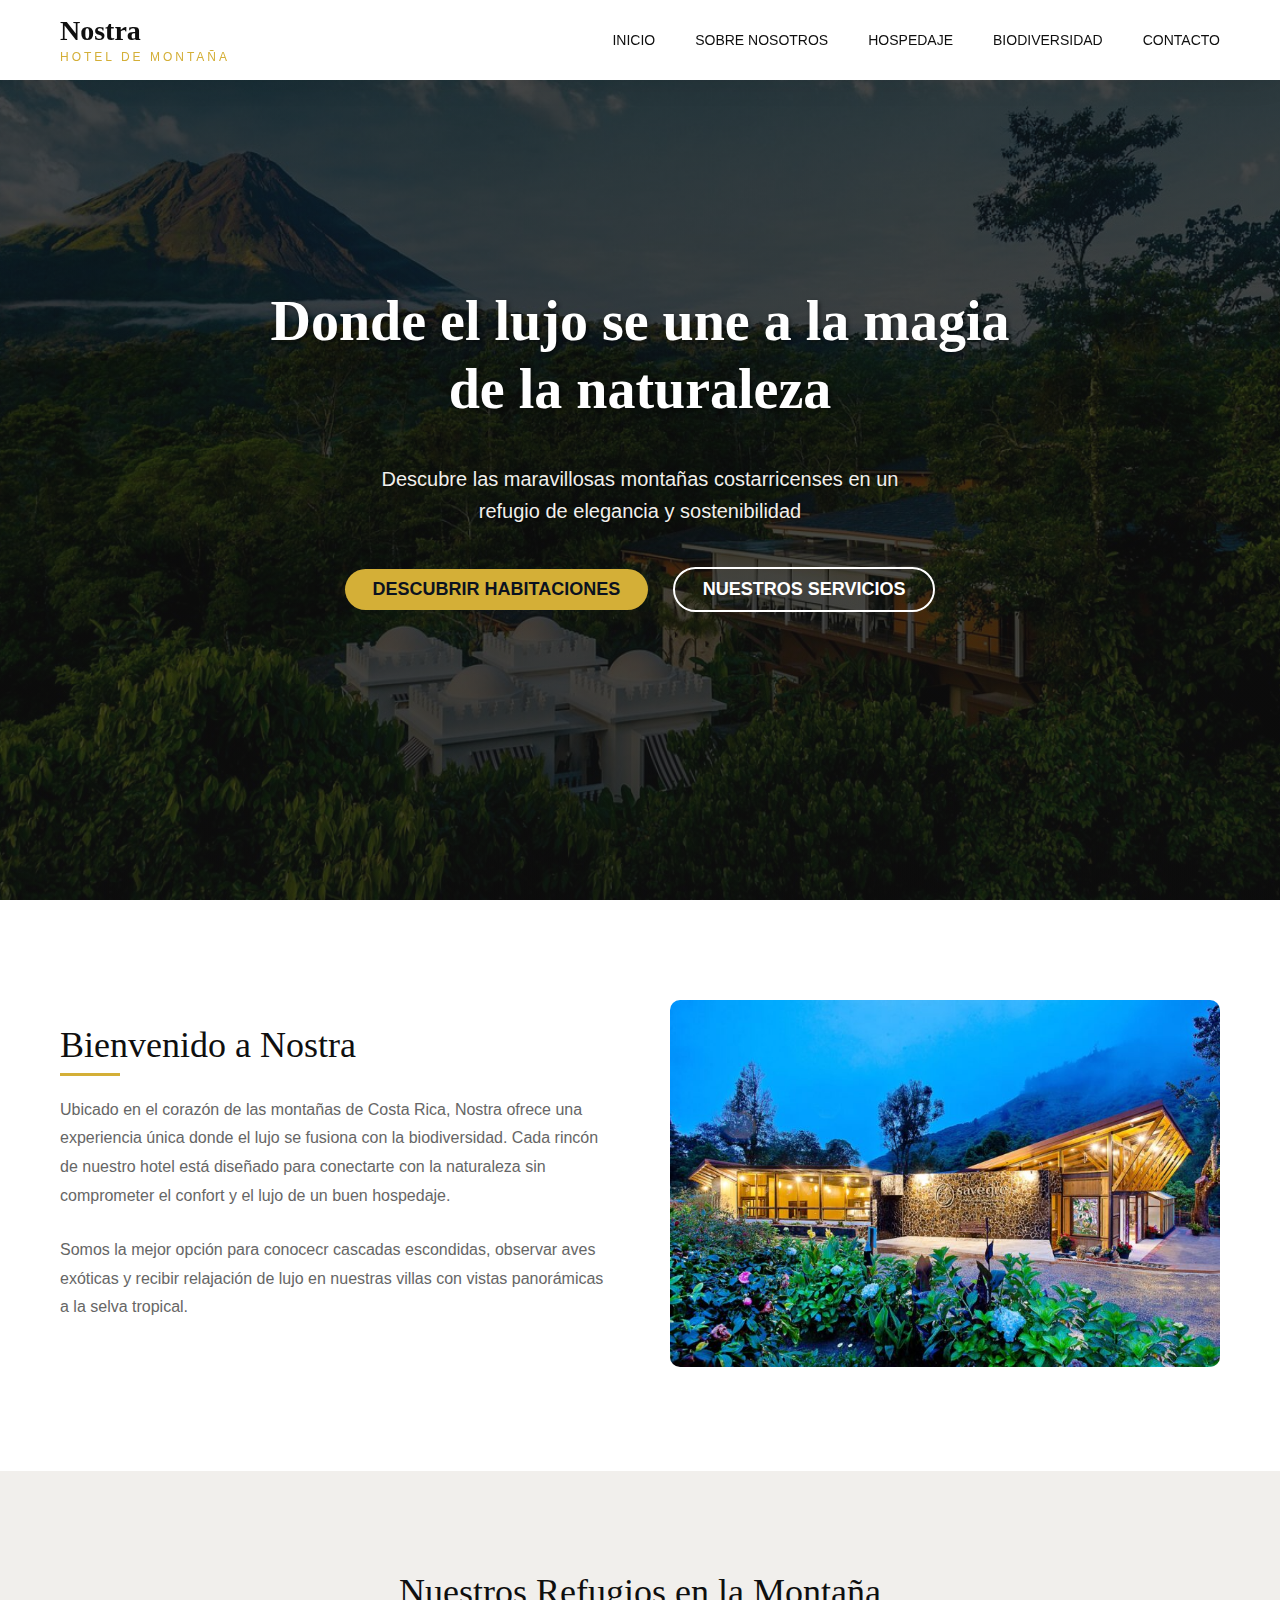
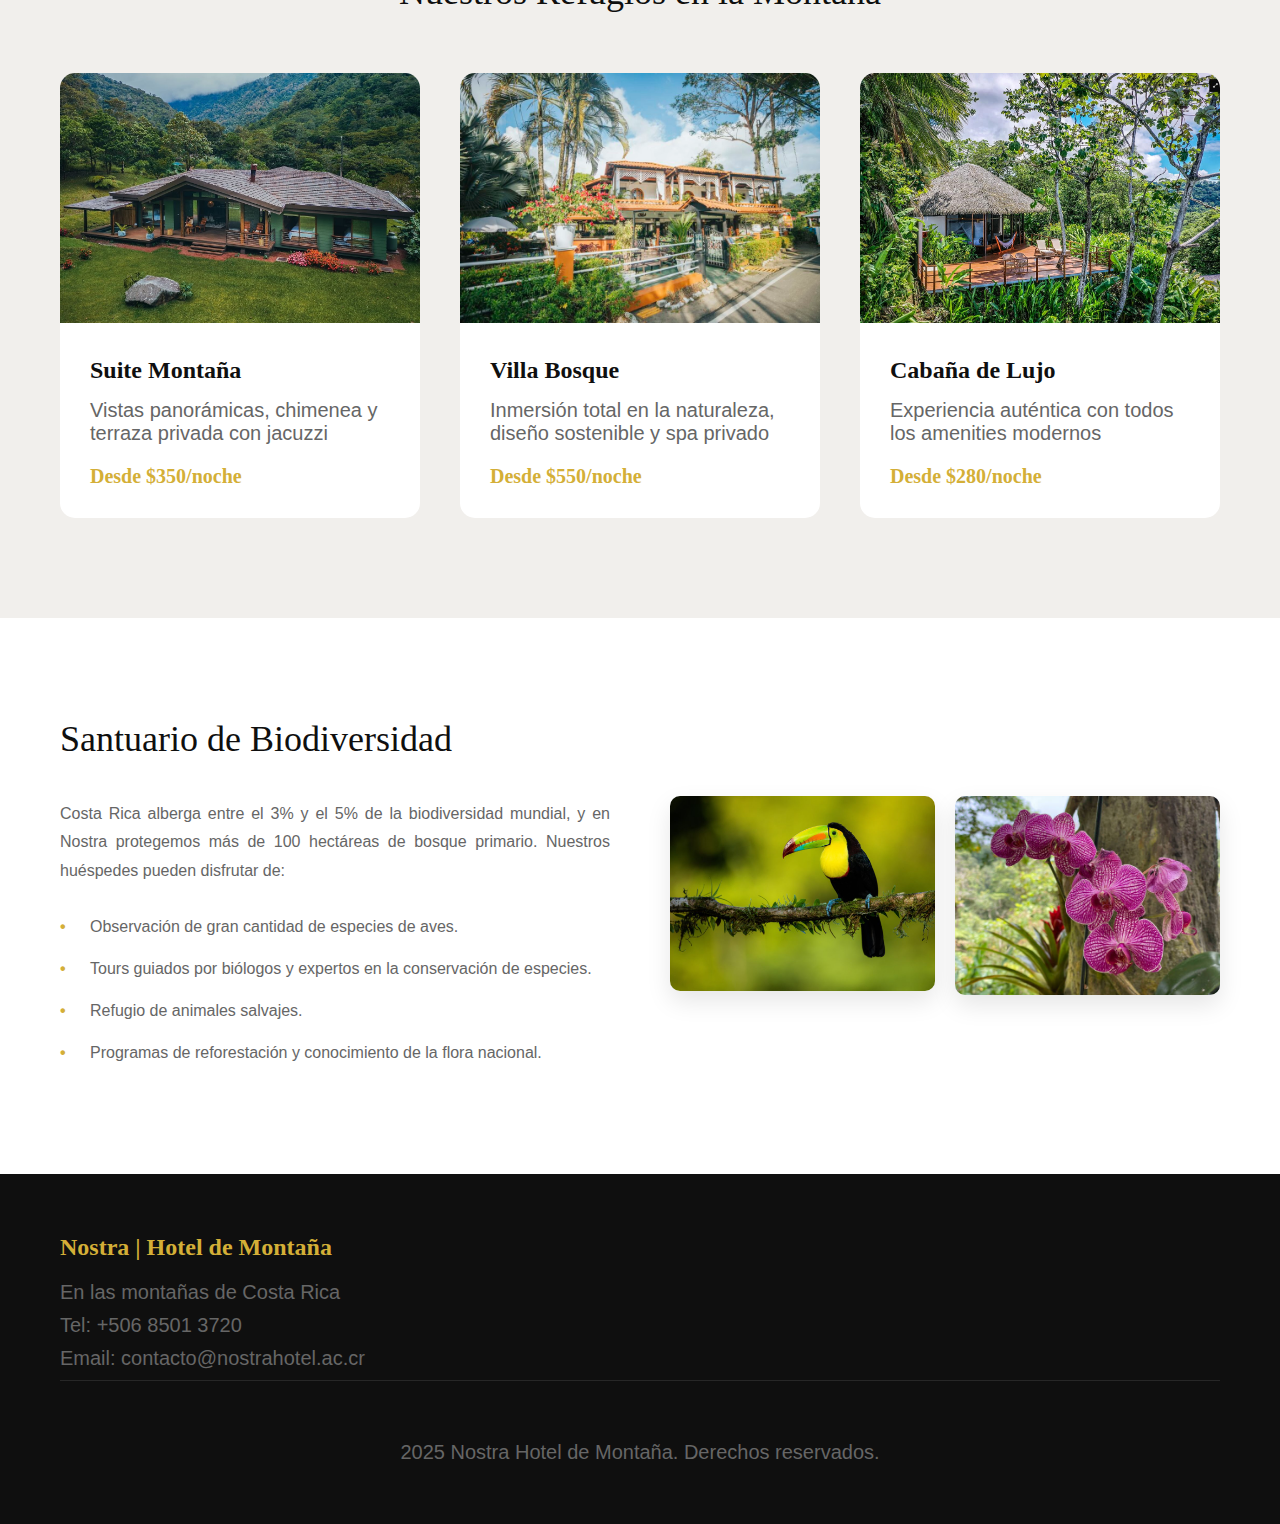
<file: examen/inicio.html>
<!DOCTYPE html>
<html lang="es">
	<head>
		<title>Sitio Web</title>
		<meta charset="UTF-8" />        
        <link href="imagenes/favicon.png" rel="icon">
        <link href="css/index.css" rel="stylesheet">
	</head>

    <body class = "pagina-inicio">   
      <header class = "encabezado-inicio"> <!-- Aqui voy a poner los elementos principales del header para que se vea bonito-->
        <div class = "contenedor-encabezado">
            <div class = "logo">
                <h1>Nostra</h1>
                <span>Hotel de Montaña</span>  <!-- Aqui busqué cómo hacer guardar de forma genérica y me encontré con span, revisar si da problemas. También recordar que es a esta linea a la que le aplico el formado span en el css-->
                     </div> 
                <nav class="navegacion-inicio">
                    <ul class="lista-navegacion"> <!-- Esta etiqueta es para listas de elementos, no olvidara y eliminarla por error-->
                        <li><a href="#">Inicio</a></li> <!-- Hay que poner los "#", recordar no borrarlos-->
                        <li><a href="#">Sobre Nosotros</a></li>
                        <li><a href="#">Hospedaje</a></li>
                        <li><a href="#">Biodiversidad</a></li>
                        <li><a href="#">Contacto</a></li>
                    </ul>
                </nav>
                </div>
            </header>    

            <section class="seccion-principal">
                <div class="capa-superpuesta"></div>
                    <div class="contenido-principal">
                        <h2>Donde el lujo se une a la magia de la naturaleza</h2>
                        <p>Descubre las maravillosas montañas costarricenses en un refugio de elegancia y sostenibilidad</p>
                        <div class="botones-principales">
                            <a href="#" class="botones">DESCUBRIR HABITACIONES</a>
                            <a href="#" class="botones boton-secundario">NUESTROS SERVICIOS</a>
                    </div>
                </div>
        </section>   

        <section class= "seccion-bienvenida">
            <div class = "contenedor">
                <div class = "contenido-bienvenida">
                    <div class = "texto-bienvenida">
                        <h2>Bienvenido a Nostra</h2>
                        <p>Ubicado en el corazón de las montañas de Costa Rica, Nostra ofrece una experiencia única donde el lujo se fusiona con la biodiversidad. Cada rincón de nuestro hotel está diseñado para conectarte con la naturaleza sin comprometer el confort y el lujo de un buen hospedaje.</p>
                        <p>Somos la mejor opción para conocecr cascadas escondidas, observar aves exóticas y recibir relajación de lujo en nuestras villas con vistas panorámicas a la selva tropical.</p>
                    </div>
                    <div class = "imagen-bienvenida">
                        <img src="imagenes/hotel-exterior.jpg" alt="Vista exterior del hotel Nostra">  <!-- Esta es la imagen donde se ve el hotel por fuera, no la de las montañas, recordar eso-->
                    </div>
                </div>
            </div>
        </section>

        <section class="seccion-habitaciones">
        <div class="contenedor">
            <h2>Nuestros Refugios en la Montaña</h2>

            <div class="rejilla-habitaciones">

                <!-- article creo que no lo vimos en clase pero es para contenido independiente, lo busqué  -->
            <article class="tarjeta-habitacion">
                <div class="imagen-habitacion">
                    <img src="imagenes/suite-montana.jpg" alt="Suite Montaña">
                </div>
                <div class="info-habitacion">
                <h3>Suite Montaña</h3>
                <p>Vistas panorámicas, chimenea y terraza privada con jacuzzi</p>
                    <span class="precio-habitacion">Desde $350/noche</span>
                </div>
            </article>

            <article class="tarjeta-habitacion">
                <div class="imagen-habitacion">
                <img src="imagenes/Hotel-Villabosque.jpeg" alt="Villa Bosque">
                </div>
                <div class="info-habitacion">
                <h3>Villa Bosque</h3>
                <p>Inmersión total en la naturaleza, diseño sostenible y spa privado</p>
                <span class="precio-habitacion">Desde $550/noche</span>
                </div>
            </article>

            <article class="tarjeta-habitacion">
                <div class="imagen-habitacion">
                <img src="imagenes/cabaña-lujo.jpg" alt="Cabaña de Lujo">
                </div>
                <div class="info-habitacion">
                <h3>Cabaña de Lujo</h3>
                <p>Experiencia auténtica con todos los amenities modernos</p>
                <span class="precio-habitacion">Desde $280/noche</span>
                </div>
            </article>

            </div>
            </div>
        </section>


        <section class="seccion-biodiversidad">
            <div class="contenedor">
                <div class="contenido-biodiversidad">
                    <div class="texto-biodiversidad">
                        <h2>Santuario de Biodiversidad</h2>
                        <p>Costa Rica alberga entre el 3% y el 5% de la biodiversidad mundial, y en Nostra protegemos más de 100 hectáreas de bosque primario. Nuestros huéspedes pueden disfrutar de:</p>
                    <ul class="lista-biodiversidad">
                        <li>Observación de gran cantidad de especies de aves.</li>
                        <li>Tours guiados por biólogos y expertos en la conservación de especies.</li>
                        <li>Refugio de animales salvajes. </li>
                        <li>Programas de reforestación y conocimiento de la flora nacional.</li>
                    </ul>
                </div>
                <div class="galeria-biodiversidad">
                        <img src="imagenes/avetropical.jpg" alt="Ave tropical">
                        <img src="imagenes/orquidea.jpg" alt="Orquídea endémica">
                    </div>
                </div>
            </div>
        </section>


            <footer class="pie-inicio">
                <div class="contenedor">
                    <div class="contenido-pie">
                        <div class="info-pie">
                            <h3>Nostra | Hotel de Montaña</h3>
                            <p>En las montañas de Costa Rica</p>
                            <p>Tel: +506 8501 3720</p>
                            <p>Email: contacto@nostrahotel.ac.cr</p>
                        </div>
                    </div>
                    <div class="pie-final">
                    <p>2025 Nostra Hotel de Montaña. Derechos reservados.</p>
                </div>
            </div>    
        </footer>

    </body>
</html>
</file>
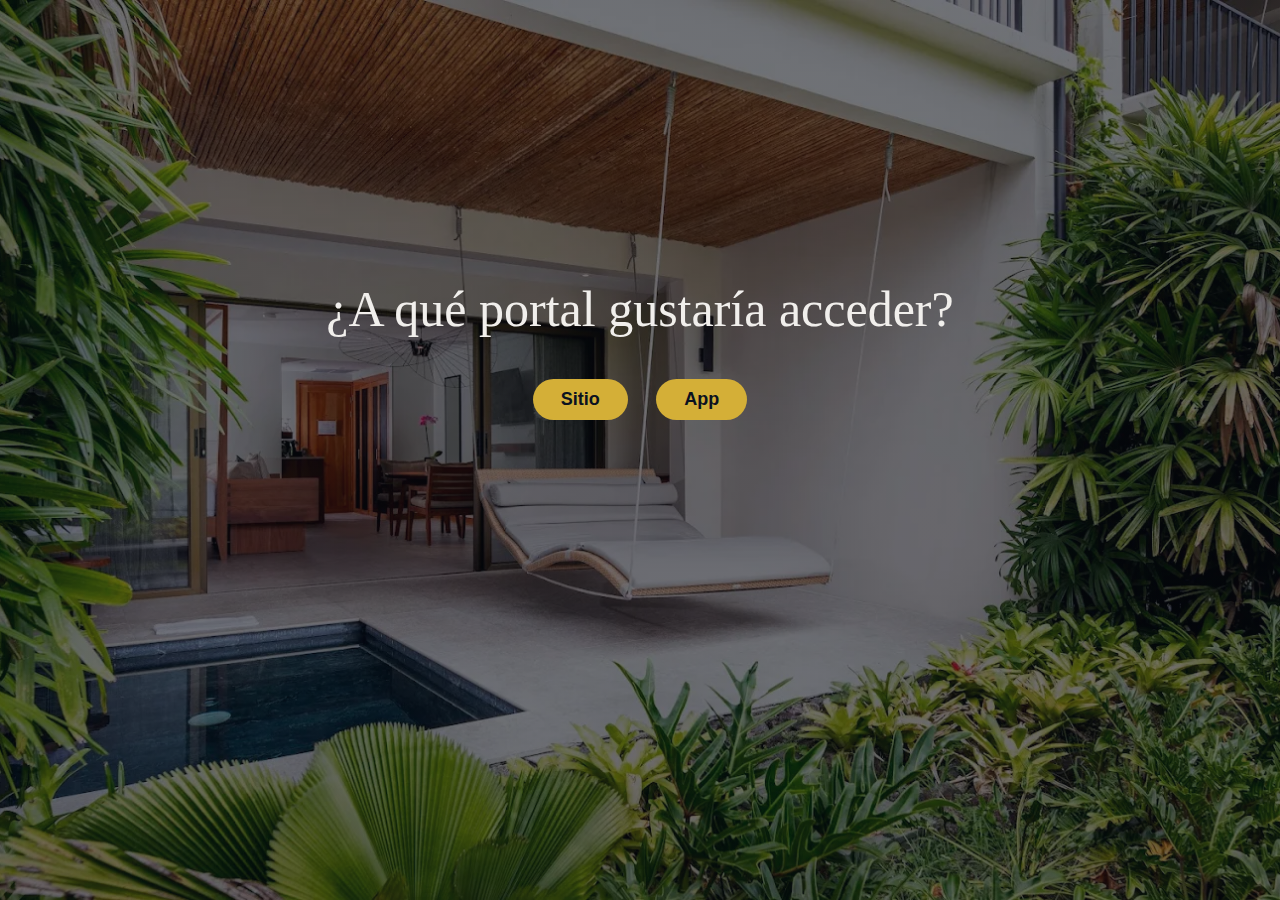
<file: examen/landing.html>
<!doctype html>
<html lang="es">
  <head>
    <title>Elección</title>
    <meta charset="utf-8">
    <link href="imagenes/favicon.png" rel="icon">
    <link href="css/index.css" rel="stylesheet">
  </head>

  <body>
    <section class="fondolanding">
      <section class="bajar1">
        <div class="preguntalanding">
          <h2>¿A qué portal gustaría acceder?</h2>
          <div class="centrado bajar2">
            <a href="inicio.html" class="botones">Sitio</a>
            <a href="tour.html" class="botones">App</a>
          </div>
        </div>
      </section>
    </section>
  </body>
</html>
</file>
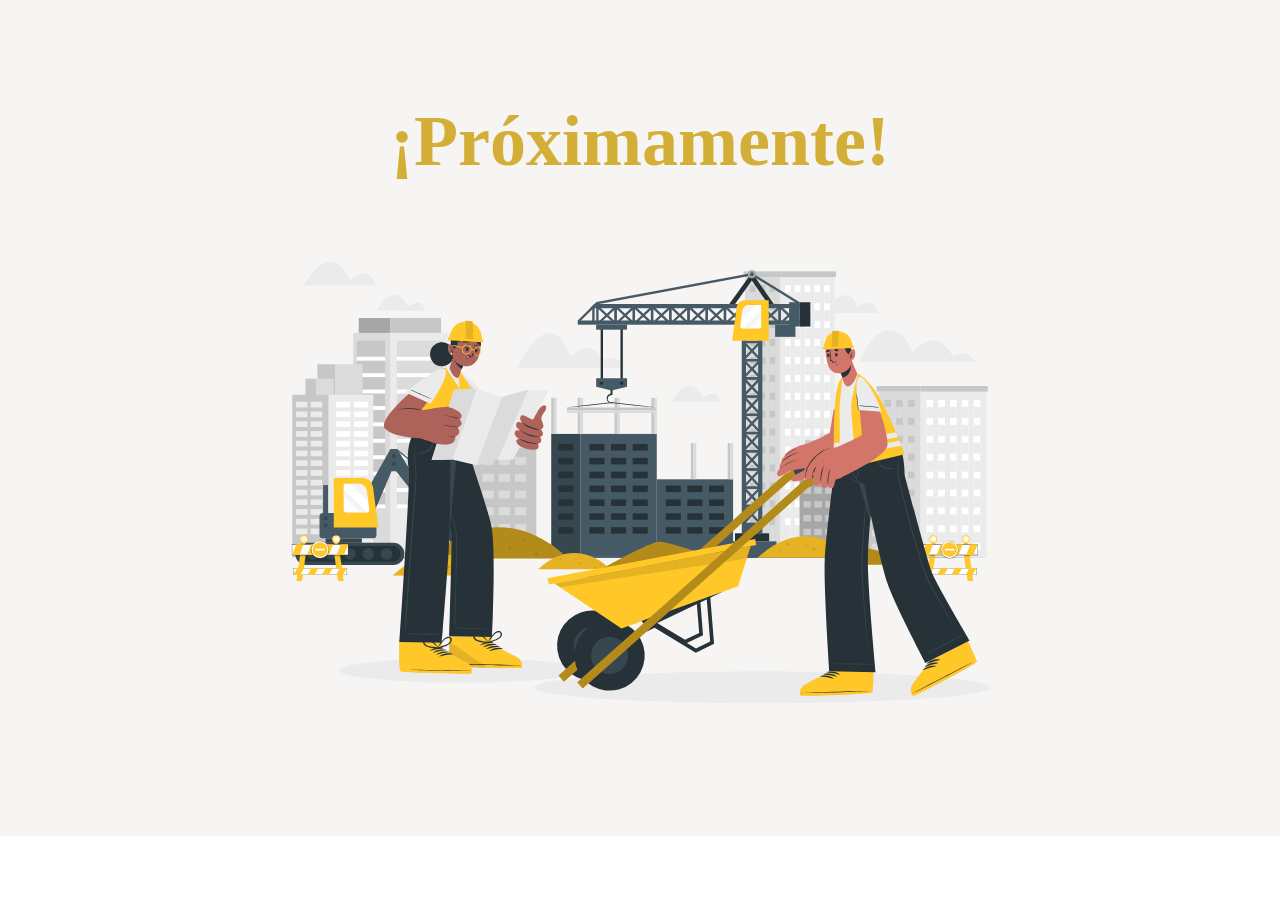
<file: tarea2/apps.html>
<!DOCTYPE html>
<html lang="es">
	<head>
		<title>Aplicación</title>
		<meta charset="UTF-8" />        
        <link href="imagenes/faviconhotel.png" rel="icon">
        <link href="css/index.css" rel="stylesheet">
	</head>
    
    <body>
    <section class="app-back">
        <div class="anuncio-app">
        <h1 id="title-a">¡Próximamente!</h1>
        <img class="app-img" src="imagenes/construction.svg" alt="Logo del hotel">
    </body>
</html>
</file>
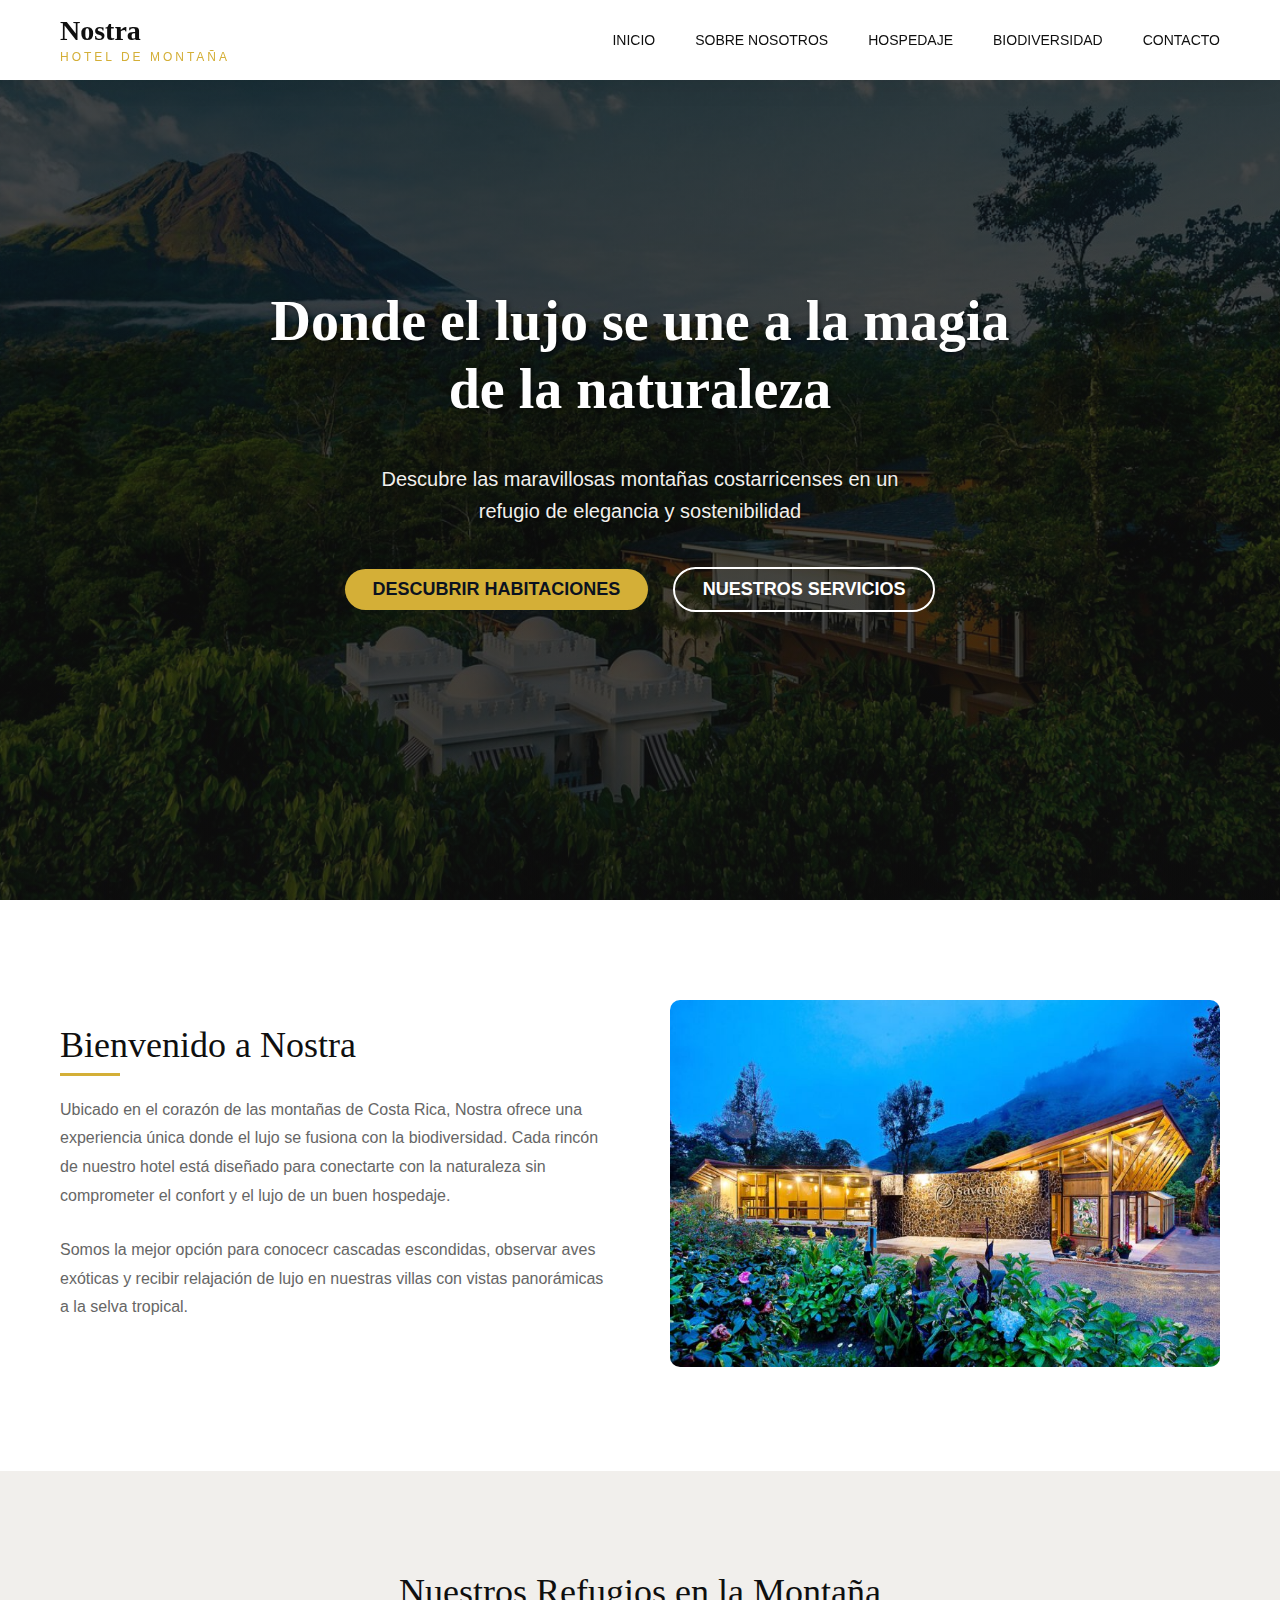
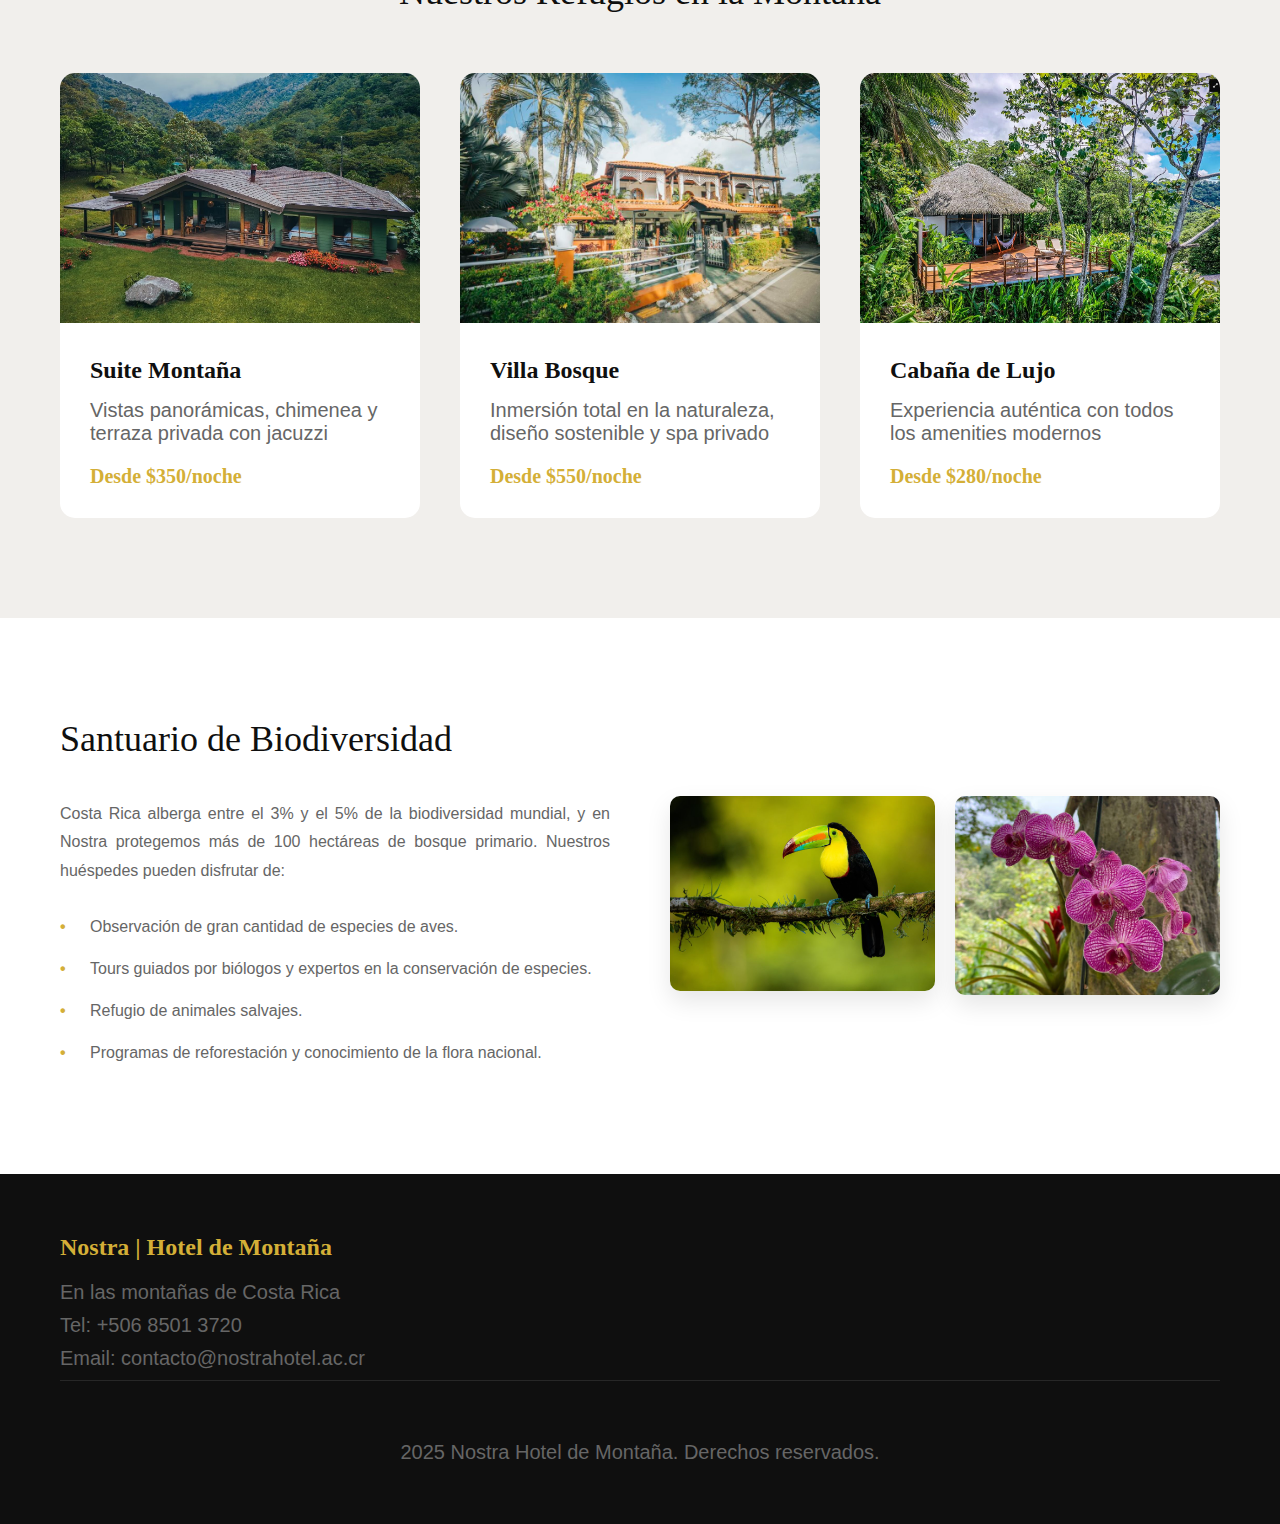
<file: tarea2/inicio.html>
<!DOCTYPE html>
<html lang="es">
	<head>
		<title>Sitio Web</title>
		<meta charset="UTF-8" />        
        <link href="imagenes/faviconhotel.png" rel="icon">
        <link href="css/index.css" rel="stylesheet">
	</head>

    <body class = "pagina-inicio">   
      <header class = "encabezado-inicio"> <!-- Aqui voy a poner los elementos principales del header para que se vea bonito-->
        <div class = "contenedor-encabezado">
            <div class = "logo">
                <h1>Nostra</h1>
                <span>Hotel de Montaña</span>  <!-- Aqui busqué cómo hacer guardar de forma genérica y me encontré con span, revisar si da problemas. También recordar que es a esta linea a la que le aplico el formado span en el css-->
                     </div> 
                <nav class="navegacion-inicio">
                    <ul class="lista-navegacion"> <!-- Esta etiqueta es para listas de elementos, no olvidara y eliminarla por error-->
                        <li><a href="#">Inicio</a></li> <!-- Hay que poner los "#", recordar no borrarlos-->
                        <li><a href="#">Sobre Nosotros</a></li>
                        <li><a href="#">Hospedaje</a></li>
                        <li><a href="#">Biodiversidad</a></li>
                        <li><a href="#">Contacto</a></li>
                    </ul>
                </nav>
                </div>
            </header>    

            <section class="seccion-principal">
                <div class="capa-superpuesta"></div>
                    <div class="contenido-principal">
                        <h2>Donde el lujo se une a la magia de la naturaleza</h2>
                        <p>Descubre las maravillosas montañas costarricenses en un refugio de elegancia y sostenibilidad</p>
                        <div class="botones-principales">
                            <a href="#" class="botones">DESCUBRIR HABITACIONES</a>
                            <a href="#" class="botones boton-secundario">NUESTROS SERVICIOS</a>
                    </div>
                </div>
        </section>   

        <section class= "seccion-bienvenida">
            <div class = "contenedor">
                <div class = "contenido-bienvenida">
                    <div class = "texto-bienvenida">
                        <h2>Bienvenido a Nostra</h2>
                        <p>Ubicado en el corazón de las montañas de Costa Rica, Nostra ofrece una experiencia única donde el lujo se fusiona con la biodiversidad. Cada rincón de nuestro hotel está diseñado para conectarte con la naturaleza sin comprometer el confort y el lujo de un buen hospedaje.</p>
                        <p>Somos la mejor opción para conocecr cascadas escondidas, observar aves exóticas y recibir relajación de lujo en nuestras villas con vistas panorámicas a la selva tropical.</p>
                    </div>
                    <div class = "imagen-bienvenida">
                        <img src="imagenes/hotel-exterior.jpg" alt="Vista exterior del hotel Nostra">  <!-- Esta es la imagen donde se ve el hotel por fuera, no la de las montañas, recordar eso-->
                    </div>
                </div>
            </div>
        </section>

        <section class="seccion-habitaciones">
        <div class="contenedor">
            <h2>Nuestros Refugios en la Montaña</h2>

            <div class="rejilla-habitaciones">

                <!-- article creo que no lo vimos en clase pero es para contenido independiente, lo busqué  -->
            <article class="tarjeta-habitacion">
                <div class="imagen-habitacion">
                    <img src="imagenes/suite-montana.jpg" alt="Suite Montaña">
                </div>
                <div class="info-habitacion">
                <h3>Suite Montaña</h3>
                <p>Vistas panorámicas, chimenea y terraza privada con jacuzzi</p>
                    <span class="precio-habitacion">Desde $350/noche</span>
                </div>
            </article>

            <article class="tarjeta-habitacion">
                <div class="imagen-habitacion">
                <img src="imagenes/Hotel-Villabosque.jpeg" alt="Villa Bosque">
                </div>
                <div class="info-habitacion">
                <h3>Villa Bosque</h3>
                <p>Inmersión total en la naturaleza, diseño sostenible y spa privado</p>
                <span class="precio-habitacion">Desde $550/noche</span>
                </div>
            </article>

            <article class="tarjeta-habitacion">
                <div class="imagen-habitacion">
                <img src="imagenes/cabaña-lujo.jpg" alt="Cabaña de Lujo">
                </div>
                <div class="info-habitacion">
                <h3>Cabaña de Lujo</h3>
                <p>Experiencia auténtica con todos los amenities modernos</p>
                <span class="precio-habitacion">Desde $280/noche</span>
                </div>
            </article>

            </div>
            </div>
        </section>


        <section class="seccion-biodiversidad">
            <div class="contenedor">
                <div class="contenido-biodiversidad">
                    <div class="texto-biodiversidad">
                        <h2>Santuario de Biodiversidad</h2>
                        <p>Costa Rica alberga entre el 3% y el 5% de la biodiversidad mundial, y en Nostra protegemos más de 100 hectáreas de bosque primario. Nuestros huéspedes pueden disfrutar de:</p>
                    <ul class="lista-biodiversidad">
                        <li>Observación de gran cantidad de especies de aves.</li>
                        <li>Tours guiados por biólogos y expertos en la conservación de especies.</li>
                        <li>Refugio de animales salvajes. </li>
                        <li>Programas de reforestación y conocimiento de la flora nacional.</li>
                    </ul>
                </div>
                <div class="galeria-biodiversidad">
                        <img src="imagenes/avetropical.jpg" alt="Ave tropical">
                        <img src="imagenes/orquidea.jpg" alt="Orquídea endémica">
                    </div>
                </div>
            </div>
        </section>


            <footer class="pie-inicio">
                <div class="contenedor">
                    <div class="contenido-pie">
                        <div class="info-pie">
                            <h3>Nostra | Hotel de Montaña</h3>
                            <p>En las montañas de Costa Rica</p>
                            <p>Tel: +506 8501 3720</p>
                            <p>Email: contacto@nostrahotel.ac.cr</p>
                        </div>
                    </div>
                    <div class="pie-final">
                    <p>2025 Nostra Hotel de Montaña. Derechos reservados.</p>
                </div>
            </div>    
        </footer>

    </body>
</html>
</file>
<file: examen/css/index.css>
:root{
  --bg: #ffffff;              
  --ink: #1a1a1a;            
  --muted: #666666;          
  --gold1: #d4af37;          
  --gold2: #b8941f;          
  --softblack: #0f0f0f;      
  --lightgray: #F1EFEC;      
  --border: #e0e0e0;  
}

*{
    padding: 0px;
    margin:0px;
    box-sizing: border-box;
}

body{
    overflow-x: hidden;
    font-family: Inter, Arial, sans-serif;
    background-color: var(--bg);
    color: var(--ink);
}

.video-fondo{
    position: fixed;
    top: 0;
    left: 0;
    width: 100%;
    height: 100%;
    object-fit: cover;
    z-index: -1;
    pointer-events: none; /* Esto lo tuve que preguntar porque no sabía qué era */
}

.bannerweb{
    position: relative;
    height: 100vh;
    background-image: linear-gradient(rgba(6,10,18,.35), rgba(6,10,18,.55)), url("../imagenes/hero-hotel.jpg");
    background-position: center;
    background-size: cover;
    background-repeat: no-repeat;
}

.bannerweb.sin-imagen{
    background-image: linear-gradient(rgba(6,10,18,.35), rgba(6,10,18,.55));

}

.centrado{
    text-align: center;
}

.bajar1{
    padding-top: 280px;
}

.bajar2{
    padding-top: 40px;
}

.bajar3{
    padding-top: 30px;
}

.bajar4{
    padding-top: 25px;
}

h1{
    color:#fff;    
    font-size: 70px;
    font-family: "Playfair Display", serif;
}

h2 {
  color: var(--lightgray);
  font-size: 40px;
  font-weight: 500;
  font-family: Inter, sans-serif;
}

h3 {
  color: #fff;
  font-size: 32px;
  font-family: Inter, sans-serif;
}

p {
  font-size: 20px;
  margin: 40px 100px;
  text-align: justify;
}

.bannerweb h2 {
    font-family: serif;
}

.botones {
  display: inline-block;
  padding: 10px 28px;
  cursor: pointer;
  color: #0b1220;
  background: var(--gold1);
  font-size: 18px;
  font-weight: bold;
  text-decoration: none;
  border-radius: 24px;
  margin: 0 10px
}

.boton-secundario {
    background: transparent;
    border: 2px solid white;
    color: white;
}

.botones:hover {
  background: var(--softblack);
  color: #fff;
}

/* LOGIN LOGIN LOGIN LOGIN LOGIN LOGIN LOGIN LOGIN LOGIN LOGIN LOGIN LOGIN LOGIN LOGIN LOGIN LOGIN LOGIN LOGIN LOGIN LOGIN*/
.pagina-login .bannerweb.sin-imagen{ /* En el login no se ve la imagen de fondo esto es para arreglarlo */
    background-image: linear-gradient(rgba(6,10,18,.35));
    display: flex;
    align-items: center;
    justify-content: center;
}

.pagina-login .cuadrado-login-negro{
    width: 400px;
    padding: 24px;
    background: rgba(8,12,20,.75);
    border-radius: 12px;
}

.pagina-login .titulo-login{
    font-family: "Playfair Display", serif;
    font-size: 35px;
    text-align: center;
    margin: 20px;
    letter-spacing: 2.5px;
}

.pagina-login .barras-formulario{  /*Las barras como tal, no lo de adentro*/
    display: flex;
    flex-direction: column;
    gap: 10px
}

.pagina-login .campos-formulario label{
  display: block;
  font-size: 16px;
  margin-bottom: 6px;
  color: var(--lightgray);
}

.pagina-login .barras-diseño{
  width: 100%;
  padding: 12px 14px;
  border-radius: 8px;
  font-size: 16px;
  font-family: Inter, Arial, sans-serif;
  color: var(--ink);       
  background: #f9f9f9;
}

/* LANDING LANDING LANDING LANDING LANDING LANDING LANDING LANDING LANDING LANDING LANDING LANDING LANDING LANDING LANDING*/

.fondolanding {
    background-image: linear-gradient(rgba(6,10,18,0.55), rgba(6,10,18,0.55)), url("../imagenes/pregunta2.jpg");
    background-position: center;
    background-size: cover;
    height: 100vh; /* Recordar que esto es para que ocupe toda la pantalla, sino se ve feo*/
}

.preguntalanding {
    font-size: 30px;
    color: var(--muted);
    font-weight: bolder;
    margin-bottom: 20px;
    text-align: center;
}

.fondolanding h2{
    font-family: "Playfair Display", serif;
    font-size: 50px;
}

.text-center { /* Recordar que este es para que el texto quede centrado en la pantalla (el botoncito de inicio queda feo si lo quito, no alterar) */
    text-align: center;
}


/* HEADER HEADER HEADER HEADER HEADER HEADER HEADER HEADER HEADER HEADER */

.pagina-inicio .encabezado-inicio {
    position: fixed;
    top: 0;
    width: 100%;
    background: var(--bg);
    padding: 15px 0;
    z-index: 1000;
    border-bottom: var(--gold1);
    box-shadow: 0 2px 30px rgba(0,0,0,0.08);
}

.pagina-inicio .contenedor-encabezado{
    max-width: 1200px;
    margin: 0 auto;
    padding: 0 20px;
    display: flex;
    justify-content: space-between;
    align-items: center;
}

.pagina-inicio .logo h1 {
    font-size: 28px;
    color: var(--softblack);
    margin: 0;
    font-family: "Playfair Display", serif;
}

.pagina-inicio .logo span {
    color: var(--gold1);
    font-size: 12px;
    letter-spacing: 3px;
    text-transform: uppercase;
    margin-top: 2px;
    font-weight: 500;
}

.pagina-inicio .seccion-principal{
    background-image: 
        linear-gradient(rgba(0, 0, 0, 0.3), rgba(15, 15, 15, 0.5)),
        url('../imagenes/hero-hotel.jpg');
    background-size: cover;
    background-position: center;
    background-attachment: fixed;
    height: 100vh;
    display: flex;
    align-items: center;
    position: relative;
    margin-top: 0;
}

.pagina-inicio .capa-superpuesta{
    position: absolute;
    top: 0;
    left: 0;
    width: 100%;
    height: 100%;
    background: linear-gradient(rgba(15, 15, 15, 0.6));
}


.pagina-inicio .contenido-principal{
    text-align: center;
    color: var(--bg);
    max-width: 800px;
    margin: 0 auto;
    position: relative;
    z-index: 2;
    padding: 0 20px;
}

.pagina-inicio .contenido-principal h2{ /*revisar esto */
    font-size: 3.5rem; /*revisar esto */
    margin-bottom: 20px;
    color: var(--bg);
    font-family: "Playfair Display", serif;
    font-weight: 700;
    line-height: 1.2;
    text-shadow: 2px 2px 4px rgba(0,0,0,0.5);    
}

.pagina-inicio .contenido-principal p{ /*revisar esto */
    font-size: 1.25rem;
    margin-bottom: 40px;
    color: var(--lightgray);
    font-weight: 300;
    line-height: 1.6;
    text-shadow: 1px 1px 2px rgba(0,0,0,0.5);
    text-align: center;
}

.pagina-inicio .contenido-principals .botones {
    background: linear-gradient(135deg, var(--gold1), var(--gold2));
    color: var(--softblack);
    border: none;
    font-weight: 600;
    padding: 15px 35px;
    font-size: 16px;
    letter-spacing: 1px;
}

.pagina-inicio .contenido-principal .botones:hover {
    background: var(--bg);
    color: var(--softblack);
}

.pagina-inicio .contenido-principals .boton-secundario {
    background: transparent;
    border: 2px solid var(--bg);
    color: var(--bg);
}

.pagina-inicio .contenido-principal .boton-secundario:hover {
    background: var(--bg);
    color: var(--softblack);
    border-color: var(--bg);
}

.pagina-inicio .navegacion-inicio {
    position: static;
    background: transparent;
    backdrop-filter: none;
    padding: 0;
    border-bottom: none;
}

.pagina-inicio .lista-navegacion {
    display: flex;
    gap: 40px;
    list-style: none;
    margin: 0;
    padding: 0;
}


.pagina-inicio .lista-navegacion a {
    color: var(--softblack);
    text-decoration: none;
    font-weight: 500;
    font-size: 14px;
    text-transform: uppercase;
    padding: 8px 0;
    position: relative;
}

.pagina-inicio .lista-navegacion a:hover {
    color: var(--gold1);
}

.contenedor {
    max-width: 1200px;
    margin: 0 auto;
    padding: 0 20px;
    justify-content: center;
}

.pagina-inicio .seccion-bienvenida {
    padding: 100px 0;
    background: var(--bg);
}

.pagina-inicio .contenido-bienvenida {
    display: grid;  
    grid-template-columns: 1fr 1fr;
    gap: 60px;
    align-items: center;
}

.pagina-inicio .texto-bienvenida h2 {
    color: var(--softblack);
    margin-bottom: 30px;
    font-family: "Playfair Display", serif;
    font-size: 36px;
    position: relative;
}

.pagina-inicio .texto-bienvenida h2:after {
    content: '';
    position: absolute;
    bottom: -10px;
    left: 0;
    width: 60px;
    height: 3px;
    background: var(--gold1);
}


.pagina-inicio .texto-bienvenida p{
    margin: 0 0 25px 0;
    text-align: left;
    color: var(--muted);
    line-height: 1.8;
    font-size: 16px;
}

.pagina-inicio .imagen-bienvenida img {
    width: 100%;
    border-radius: 10px;
}

.pagina-inicio .seccion-habitaciones {
    padding: 100px 0;
    background: var(--lightgray);
}

.pagina-inicio .seccion-habitaciones h2 {
    text-align: center;
    margin-bottom: 60px;
    color: var(--softblack);
    font-family: "Playfair Display", serif;
    font-size: 36px;
}


.pagina-inicio .rejilla-habitaciones { /* esta template me la sugerió una IA porque lo que yo quería hacer era muy complejo y me estaba costando */
    display: grid;
    grid-template-columns: repeat(auto-fit, minmax(350px, 1fr)); 
    gap: 40px;
}

.pagina-inicio .tarjeta-habitacion {
    background: var(--bg);
    border-radius: 15px;
    overflow: hidden;
}

.pagina-inicio .imagen-habitacion img {
    width: 100%;
    height: 250px;
    object-fit: cover;
}

.pagina-inicio .info-habitacion {
    padding: 30px;
}

.pagina-inicio .info-habitacion h3 {
    color: var(--softblack);
    margin-bottom: 15px;
    font-family: "Playfair Display", serif;
    font-size: 24px;
}

.pagina-inicio .info-habitacion p {
    margin: 0 0 20px 0;
    color: var(--muted);
    text-align: left;
}

.pagina-inicio .precio-habitacion {
    color: var(--gold1);
    font-weight: bold;
    font-size: 20px;
    font-family: "Playfair Display", serif;
}

/* SECCIÓN BIODIVERSIDAD */
.pagina-inicio .seccion-biodiversidad {
    padding: 100px 0;
    background: var(--bg);
    position: center;
    justify-content: center;
}

.pagina-inicio .contenido-biodiversidad {
    display: grid;
    grid-template-columns: 1fr 1fr;
    gap: 60px;
    align-items: center;
}

.pagina-inicio .texto-biodiversidad h2 {
    color: var(--softblack);
    margin-bottom: 30px;
    font-family: "Playfair Display", serif;
    font-size: 36px;
}

.pagina-inicio .texto-biodiversidad p {
    color: var(--muted);
    line-height: 1.8;
    font-size: 16px;
    margin-bottom: 20px;
    margin-right: 0; 
    margin-left: 0; 
}

.pagina-inicio .lista-biodiversidad {
    list-style: none;
}

.pagina-inicio .lista-biodiversidad li {
    padding: 12px 0;
    color: var(--muted);
    position: relative;
    padding-left: 30px;
}

.pagina-inicio .lista-biodiversidad li:before {
    content: '•';
    position: absolute;
    left: 0;
    color: var(--gold1);
    font-weight: bold;
}

.pagina-inicio .galeria-biodiversidad {
    display: grid;
    grid-template-columns: 1fr 1fr;
    gap: 20px;
}

.pagina-inicio .galeria-biodiversidad img {
    width: 100%;
    border-radius: 10px;
    box-shadow: 0 10px 25px rgba(0,0,0,0.1); 
}

.pagina-inicio .pie-inicio {
    background: var(--softblack);
    padding: 60px 0 20px;
    color: var(--bg);
}

.pagina-inicio .info-pie h3 {
    color: var(--gold1);
    margin-bottom: 20px;
    font-family: "Playfair Display", serif;
    font-size: 24px;
}

.pagina-inicio .info-pie p {
    color: var(--muted);
    margin: 0 0 10px 0;
}

.pagina-inicio .pie-final {
    display: flex;
    justify-content: center; /* Centra horizontalmente */
    border-top: 1px solid rgba(255,255,255,0.1);
    padding-top: 20px;
    color: var(--muted);
    font-size: 14px;
    width: 100%;
}

/* extra extra extra extra extra extra extra extra extra extra extra extra extra extra extra extra extra extra extra extra */

/* Esta sección la hice para avisar que aún no se va a mostrar contenido en APP porque en esta entrega no se verá nada xd */
.app-back {
    background: #f6f5f3;
    padding: 100px 00px;
    position: center;
    justify-content: center;
}

.anuncio-app h1 {
    color: var(--gold1);
    font-size: 72px;
    font-family: "Playfair Display", serif;
    text-align: center;
    margin-bottom: 20px;
}

.app-img {
    width: 800px;
    display: block;
    margin: 0 auto;

}


/*formulario copiado del ejemplo del profe, sé que para esta entrega no se va a usar pero mejor lo dejo para no perderlo en próximos avances*/

 /* .configform1{    
    display: flex;
    justify-content: center;    
    color: #fff;    
}
.error{
    border-color: red;
}
 label{
    font-size: 24px;   
    float: left;
    margin:10px 20px 10px 20px;
 } */

 /*controles input*/
/* input{
    display: block;
    margin-top: 10px;
}
 .form-control{
    font-size: 20px;   
}

footer{    
    background-color: #000;
    padding:20px 20px;
}
.formatospie{
    color:#fff;
    font-size: 24px;
} */
</file>
<file: tarea2/css/index.css>
:root{
  --bg: #ffffff;              
  --ink: #1a1a1a;            
  --muted: #666666;          
  --gold1: #d4af37;          
  --gold2: #b8941f;          
  --softblack: #0f0f0f;      
  --lightgray: #F1EFEC;      
  --border: #e0e0e0;  
}

*{
    padding: 0px;
    margin:0px;
    box-sizing: border-box;
}

body{
    overflow-x: hidden;
    font-family: Inter, Arial, sans-serif;
    background-color: var(--bg);
    color: var(--ink);
}


.video-fondo{
    position: fixed;
    top: 0;
    left: 0;
    width: 100%;
    height: 100%;
    object-fit: cover;
    z-index: -1;
    pointer-events: none; /* Esto lo tuve que preguntar porque no sabía qué era */
}

.bannerweb{
    position: relative;
    height: 100vh;
    background-image: linear-gradient(rgba(6,10,18,.35), rgba(6,10,18,.55)), url("../imagenes/banner.jpg");
    background-position: center;
    background-size: cover;
    background-repeat: no-repeat;
}

.bannerweb.sin-imagen{
    background-image: linear-gradient(rgba(6,10,18,.35), rgba(6,10,18,.55));

}

.centrado{
    text-align: center;
}

.bajar1{
    padding-top: 280px;
}

.bajar2{
    padding-top: 40px;
}

.bajar3{
    padding-top: 30px;
}

.bajar4{
    padding-top: 25px;
}

h1{
    color:#fff;    
    font-size: 70px;
    font-family: "Playfair Display", serif;
}

h2 {
  color: var(--lightgray);
  font-size: 40px;
  font-weight: 500;
  font-family: Inter, sans-serif;
}

h3 {
  color: #fff;
  font-size: 32px;
  font-family: Inter, sans-serif;
}

p {
  font-size: 20px;
  margin: 40px 100px;
  text-align: justify;
}

.bannerweb h2 {
    font-family: serif;
}

.botones {
  display: inline-block;
  padding: 10px 28px;
  cursor: pointer;
  color: #0b1220;
  background: var(--gold1);
  font-size: 18px;
  font-weight: bold;
  text-decoration: none;
  border-radius: 24px;
  margin: 0 10px
}

.boton-secundario {
    background: transparent;
    border: 2px solid white;
    color: white;
}

.botones:hover {
  background: var(--softblack);
  color: #fff;
}

/* LOGIN LOGIN LOGIN LOGIN LOGIN LOGIN LOGIN LOGIN LOGIN LOGIN LOGIN LOGIN LOGIN LOGIN LOGIN LOGIN LOGIN LOGIN LOGIN LOGIN*/
.pagina-login .bannerweb.sin-imagen{ /* En el login no se ve la imagen de fondo esto es para arreglarlo */
    background-image: linear-gradient(rgba(6,10,18,.35));
    display: flex;
    align-items: center;
    justify-content: center;
}

.pagina-login .cuadrado-login-negro{
    width: 400px;
    padding: 24px;
    background: rgba(8,12,20,.75);
    border-radius: 12px;
}

.pagina-login .titulo-login{
    font-family: "Playfair Display", serif;
    font-size: 35px;
    text-align: center;
    margin: 20px;
    letter-spacing: 2.5px;
}

.pagina-login .barras-formulario{  /*Las barras como tal, no lo de adentro*/
    display: flex;
    flex-direction: column;
    gap: 10px
}

.pagina-login .campos-formulario label{
  display: block;
  font-size: 16px;
  margin-bottom: 6px;
  color: var(--lightgray);
}

.pagina-login .barras-diseño{
  width: 100%;
  padding: 12px 14px;
  border-radius: 8px;
  font-size: 16px;
  font-family: Inter, Arial, sans-serif;
  color: var(--ink);       
  background: #f9f9f9;
}

/* LANDING LANDING LANDING LANDING LANDING LANDING LANDING LANDING LANDING LANDING LANDING LANDING LANDING LANDING LANDING*/

.fondolanding {
    background-image: linear-gradient(rgba(6,10,18,0.55), rgba(6,10,18,0.55)), url("../imagenes/pregunta2.jpg");
    background-position: center;
    background-size: cover;
    height: 100vh; /* Recordar que esto es para que ocupe toda la pantalla, sino se ve feo*/
}

.preguntalanding {
    font-size: 30px;
    color: var(--muted);
    font-weight: bolder;
    margin-bottom: 20px;
    text-align: center;
}

.fondolanding h2{
    font-family: "Playfair Display", serif;
    font-size: 50px;
}

.text-center { /* Recordar que este es para que el texto quede centrado en la pantalla (el botoncito de inicio queda feo si lo quito, no alterar) */
    text-align: center;
}


/* HEADER HEADER HEADER HEADER HEADER HEADER HEADER HEADER HEADER HEADER */

.pagina-inicio .encabezado-inicio {
    position: fixed;
    top: 0;
    width: 100%;
    background: var(--bg);
    padding: 15px 0;
    z-index: 1000;
    border-bottom: var(--gold1);
    box-shadow: 0 2px 30px rgba(0,0,0,0.08);
}

.pagina-inicio .contenedor-encabezado{
    max-width: 1200px;
    margin: 0 auto;
    padding: 0 20px;
    display: flex;
    justify-content: space-between;
    align-items: center;
}

.pagina-inicio .logo h1 {
    font-size: 28px;
    color: var(--softblack);
    margin: 0;
    font-family: "Playfair Display", serif;
}

.pagina-inicio .logo span {
    color: var(--gold1);
    font-size: 12px;
    letter-spacing: 3px;
    text-transform: uppercase;
    margin-top: 2px;
    font-weight: 500;
}

.pagina-inicio .seccion-principal{
    background-image: 
        linear-gradient(rgba(0, 0, 0, 0.3), rgba(15, 15, 15, 0.5)),
        url('../imagenes/hero-hotel.jpg');
    background-size: cover;
    background-position: center;
    background-attachment: fixed;
    height: 100vh;
    display: flex;
    align-items: center;
    position: relative;
    margin-top: 0;
}

.pagina-inicio .capa-superpuesta{
    position: absolute;
    top: 0;
    left: 0;
    width: 100%;
    height: 100%;
    background: linear-gradient(rgba(15, 15, 15, 0.6));
}


.pagina-inicio .contenido-principal{
    text-align: center;
    color: var(--bg);
    max-width: 800px;
    margin: 0 auto;
    position: relative;
    z-index: 2;
    padding: 0 20px;
}

.pagina-inicio .contenido-principal h2{ /*revisar esto */
    font-size: 3.5rem; /*revisar esto */
    margin-bottom: 20px;
    color: var(--bg);
    font-family: "Playfair Display", serif;
    font-weight: 700;
    line-height: 1.2;
    text-shadow: 2px 2px 4px rgba(0,0,0,0.5);    
}

.pagina-inicio .contenido-principal p{ /*revisar esto */
    font-size: 1.25rem;
    margin-bottom: 40px;
    color: var(--lightgray);
    font-weight: 300;
    line-height: 1.6;
    text-shadow: 1px 1px 2px rgba(0,0,0,0.5);
    text-align: center;
}

.pagina-inicio .contenido-principals .botones {
    background: linear-gradient(135deg, var(--gold1), var(--gold2));
    color: var(--softblack);
    border: none;
    font-weight: 600;
    padding: 15px 35px;
    font-size: 16px;
    letter-spacing: 1px;
}

.pagina-inicio .contenido-principal .botones:hover {
    background: var(--bg);
    color: var(--softblack);
}

.pagina-inicio .contenido-principals .boton-secundario {
    background: transparent;
    border: 2px solid var(--bg);
    color: var(--bg);
}

.pagina-inicio .contenido-principal .boton-secundario:hover {
    background: var(--bg);
    color: var(--softblack);
    border-color: var(--bg);
}

.pagina-inicio .navegacion-inicio {
    position: static;
    background: transparent;
    backdrop-filter: none;
    padding: 0;
    border-bottom: none;
}

.pagina-inicio .lista-navegacion {
    display: flex;
    gap: 40px;
    list-style: none;
    margin: 0;
    padding: 0;
}


.pagina-inicio .lista-navegacion a {
    color: var(--softblack);
    text-decoration: none;
    font-weight: 500;
    font-size: 14px;
    text-transform: uppercase;
    padding: 8px 0;
    position: relative;
}

.pagina-inicio .lista-navegacion a:hover {
    color: var(--gold1);
}

.contenedor {
    max-width: 1200px;
    margin: 0 auto;
    padding: 0 20px;
    justify-content: center;
}

.pagina-inicio .seccion-bienvenida {
    padding: 100px 0;
    background: var(--bg);
}

.pagina-inicio .contenido-bienvenida {
    display: grid;  
    grid-template-columns: 1fr 1fr;
    gap: 60px;
    align-items: center;
}

.pagina-inicio .texto-bienvenida h2 {
    color: var(--softblack);
    margin-bottom: 30px;
    font-family: "Playfair Display", serif;
    font-size: 36px;
    position: relative;
}

.pagina-inicio .texto-bienvenida h2:after {
    content: '';
    position: absolute;
    bottom: -10px;
    left: 0;
    width: 60px;
    height: 3px;
    background: var(--gold1);
}


.pagina-inicio .texto-bienvenida p{
    margin: 0 0 25px 0;
    text-align: left;
    color: var(--muted);
    line-height: 1.8;
    font-size: 16px;
}

.pagina-inicio .imagen-bienvenida img {
    width: 100%;
    border-radius: 10px;
}

.pagina-inicio .seccion-habitaciones {
    padding: 100px 0;
    background: var(--lightgray);
}

.pagina-inicio .seccion-habitaciones h2 {
    text-align: center;
    margin-bottom: 60px;
    color: var(--softblack);
    font-family: "Playfair Display", serif;
    font-size: 36px;
}


.pagina-inicio .rejilla-habitaciones { /* esta template me la sugerió una IA porque lo que yo quería hacer era muy complejo y me estaba costando */
    display: grid;
    grid-template-columns: repeat(auto-fit, minmax(350px, 1fr)); 
    gap: 40px;
}

.pagina-inicio .tarjeta-habitacion {
    background: var(--bg);
    border-radius: 15px;
    overflow: hidden;
}

.pagina-inicio .imagen-habitacion img {
    width: 100%;
    height: 250px;
    object-fit: cover;
}

.pagina-inicio .info-habitacion {
    padding: 30px;
}

.pagina-inicio .info-habitacion h3 {
    color: var(--softblack);
    margin-bottom: 15px;
    font-family: "Playfair Display", serif;
    font-size: 24px;
}

.pagina-inicio .info-habitacion p {
    margin: 0 0 20px 0;
    color: var(--muted);
    text-align: left;
}

.pagina-inicio .precio-habitacion {
    color: var(--gold1);
    font-weight: bold;
    font-size: 20px;
    font-family: "Playfair Display", serif;
}

/* SECCIÓN BIODIVERSIDAD */
.pagina-inicio .seccion-biodiversidad {
    padding: 100px 0;
    background: var(--bg);
    position: center;
    justify-content: center;
}

.pagina-inicio .contenido-biodiversidad {
    display: grid;
    grid-template-columns: 1fr 1fr;
    gap: 60px;
    align-items: center;
}

.pagina-inicio .texto-biodiversidad h2 {
    color: var(--softblack);
    margin-bottom: 30px;
    font-family: "Playfair Display", serif;
    font-size: 36px;
}

.pagina-inicio .texto-biodiversidad p {
    color: var(--muted);
    line-height: 1.8;
    font-size: 16px;
    margin-bottom: 20px;
    margin-right: 0; 
    margin-left: 0; 
}

.pagina-inicio .lista-biodiversidad {
    list-style: none;
}

.pagina-inicio .lista-biodiversidad li {
    padding: 12px 0;
    color: var(--muted);
    position: relative;
    padding-left: 30px;
}

.pagina-inicio .lista-biodiversidad li:before {
    content: '•';
    position: absolute;
    left: 0;
    color: var(--gold1);
    font-weight: bold;
}

.pagina-inicio .galeria-biodiversidad {
    display: grid;
    grid-template-columns: 1fr 1fr;
    gap: 20px;
}

.pagina-inicio .galeria-biodiversidad img {
    width: 100%;
    border-radius: 10px;
    box-shadow: 0 10px 25px rgba(0,0,0,0.1); 
}

.pagina-inicio .pie-inicio {
    background: var(--softblack);
    padding: 60px 0 20px;
    color: var(--bg);
}

.pagina-inicio .info-pie h3 {
    color: var(--gold1);
    margin-bottom: 20px;
    font-family: "Playfair Display", serif;
    font-size: 24px;
}

.pagina-inicio .info-pie p {
    color: var(--muted);
    margin: 0 0 10px 0;
}

.pagina-inicio .pie-final {
    display: flex;
    justify-content: center; /* Centra horizontalmente */
    border-top: 1px solid rgba(255,255,255,0.1);
    padding-top: 20px;
    color: var(--muted);
    font-size: 14px;
    width: 100%;
}

/* extra extra extra extra extra extra extra extra extra extra extra extra extra extra extra extra extra extra extra extra */

/* Esta sección la hice para avisar que aún no se va a mostrar contenido en APP porque en esta entrega no se verá nada xd */
.app-back {
    background: #f6f5f3;
    padding: 100px 00px;
    position: center;
    justify-content: center;
}

.anuncio-app h1 {
    color: var(--gold1);
    font-size: 72px;
    font-family: "Playfair Display", serif;
    text-align: center;
    margin-bottom: 20px;
}

.app-img {
    width: 800px;
    display: block;
    margin: 0 auto;

}


/*formulario copiado del ejemplo del profe, sé que para esta entrega no se va a usar pero mejor lo dejo para no perderlo en próximos avances*/

 /* .configform1{    
    display: flex;
    justify-content: center;    
    color: #fff;    
}
.error{
    border-color: red;
}
 label{
    font-size: 24px;   
    float: left;
    margin:10px 20px 10px 20px;
 } */

 /*controles input*/
/* input{
    display: block;
    margin-top: 10px;
}
 .form-control{
    font-size: 20px;   
}

footer{    
    background-color: #000;
    padding:20px 20px;
}
.formatospie{
    color:#fff;
    font-size: 24px;
} */
</file>
